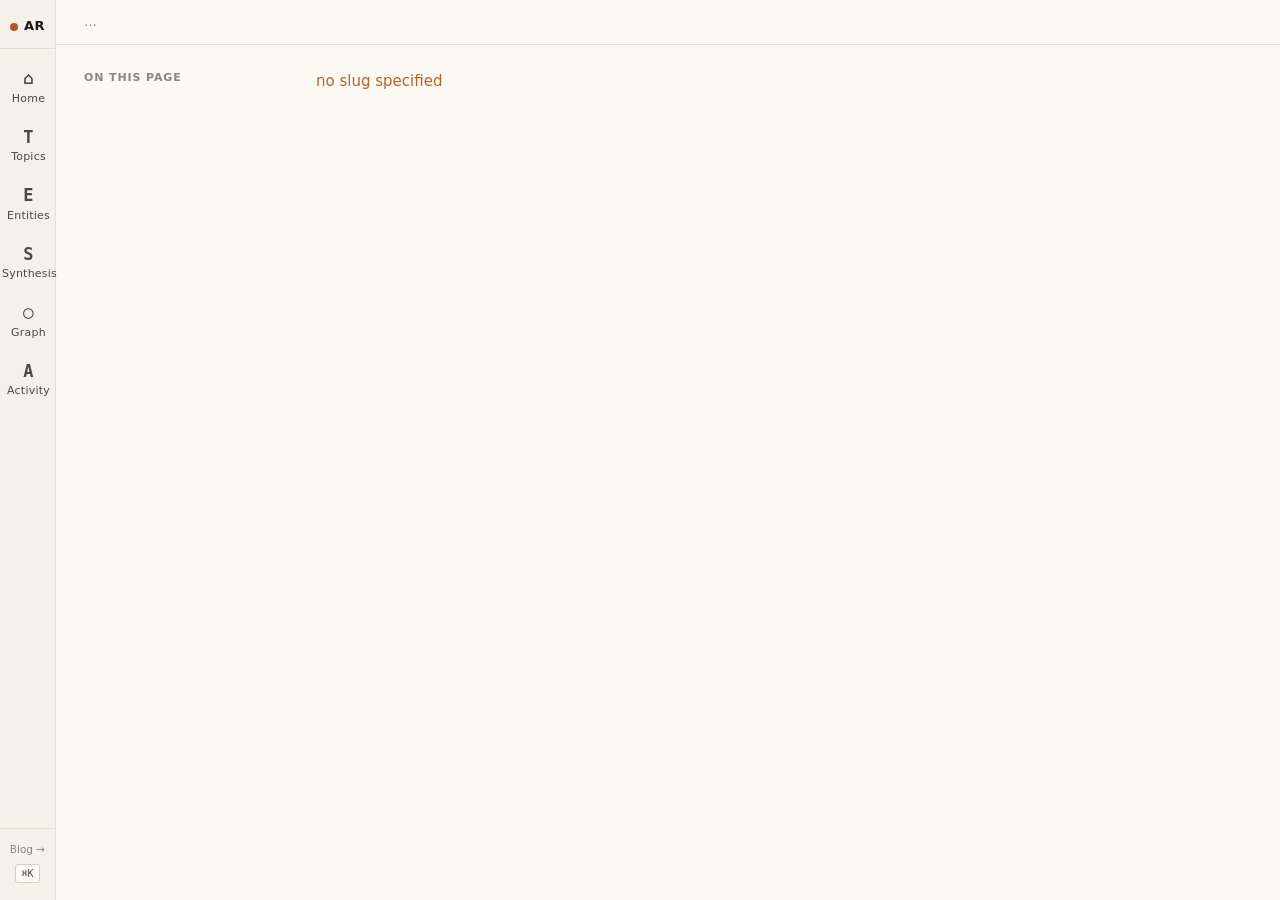
<file: html/portal/page.html>
<!doctype html>
<html lang="en">
<head>
<meta charset="utf-8" />
<meta name="viewport" content="width=device-width, initial-scale=1" />
<title>Page — deep-lr Portal</title>
<link rel="stylesheet" href="/html/portal/lib/portal.css" />
</head>
<body>
<div class="shell">
  <main class="main">
    <div class="topstrip">
      <div class="crumbs" id="crumbs">…</div>
      <div class="meta" id="page-meta"></div>
    </div>
    <div class="page-layout">
      <aside class="toc-col" id="toc-col">
        <h4>On this page</h4>
        <ol id="toc"></ol>
      </aside>
      <div class="body-col">
        <article id="body">
          <p style="color:var(--muted);">loading…</p>
        </article>
      </div>
      <aside class="side-col" id="side"></aside>
    </div>
  </main>
</div>
<script src="/html/portal/lib/portal.js" defer></script>
<script defer>
document.addEventListener("DOMContentLoaded", function () {
  const slug = new URLSearchParams(location.search).get("slug");
  if (!slug) {
    document.getElementById("body").innerHTML =
      '<p style="color:var(--accent-warn)">no slug specified</p>';
    Portal.mountRail(null);
    return;
  }
  Portal.loadIndex().then(function (idx) {
    const page = idx._bySlug[slug];
    if (!page) {
      document.title = slug + " — not found";
      Portal.mountRail(null);
      document.getElementById("body").innerHTML =
        '<h1>not in wiki: <code>' + Portal.escapeHtml(slug) + "</code></h1>" +
        '<p>This slug is wikilinked from elsewhere but has no page yet.</p>';
      const bl = (idx.backlinks || {})[slug] || [];
      if (bl.length) {
        document.getElementById("body").innerHTML += "<h2>Linked from</h2><ul>" +
          bl.map(function (b) {
            return '<li><a href="/html/portal/page.html?slug=' + encodeURIComponent(b.from) + '">' +
                   Portal.escapeHtml(b.from_title || b.from) + "</a> <small style='color:var(--muted)'>(" + b.from_type + ")</small></li>";
          }).join("") + "</ul>";
      }
      return;
    }

    document.title = (page.title || page.slug) + " — Portal";
    Portal.mountRail(railKeyFor(page.type));
    renderCrumbs(page);
    renderMeta(page);
    renderSide(page, idx);

    fetchRaw(page).then(function (md) {
      // Strip frontmatter for display.
      const stripped = md.replace(/^---\s*[\s\S]*?\n---\s*\n?/, "");
      Portal.renderMarkdown(stripped, document.getElementById("body")).then(function () {
        buildToc(page);
        setupScrollSpy();
      });
    }).catch(function (e) {
      document.getElementById("body").innerHTML =
        '<p style="color:var(--accent-warn)">failed to load source: ' + Portal.escapeHtml(String(e)) + "</p>";
    });
  });
});

function railKeyFor(t) {
  return t === "topic" ? "topics"
       : t === "entity" ? "entities"
       : t === "synthesis" ? "synthesis"
       : null;
}

function fetchRaw(page) {
  const url = "/" + page.path;
  return fetch(url, { cache: "no-cache" }).then(function (r) {
    if (!r.ok) throw new Error("HTTP " + r.status + " for " + url);
    return r.text();
  });
}

function renderCrumbs(page) {
  const parent =
    page.type === "topic" ? '<a href="/html/portal/topics.html">topics</a>' :
    page.type === "entity" ? '<a href="/html/portal/entities.html">entities</a>' :
    page.type === "synthesis" ? '<a href="/html/portal/synthesis.html">synthesis</a>' :
    page.type === "corpus" ? '<span>corpus</span>' :
    '<span>' + page.type + '</span>';
  document.getElementById("crumbs").innerHTML =
    parent + '<span class="sep">/</span><strong>' + Portal.escapeHtml(page.slug) + "</strong>";
}

function renderMeta(page) {
  const fm = page.frontmatter || {};
  const chips = [];
  if (fm.venue)  chips.push('<span class="chip">' + Portal.escapeHtml(fm.venue) + "</span>");
  if (fm.track)  chips.push('<span class="chip ' + (fm.track === "oral" ? "oral" : "") + '">' + Portal.escapeHtml(fm.track) + "</span>");
  if (fm.category) chips.push('<span class="chip">' + Portal.escapeHtml(fm.category) + "</span>");
  if (fm.sources) chips.push('<span class="chip">' + Portal.escapeHtml(String(fm.sources)) + " sources</span>");
  if (page.updated) chips.push('<span class="chip">updated ' + Portal.escapeHtml(page.updated) + "</span>");
  document.getElementById("page-meta").innerHTML = chips.join("");
}

function renderSide(page, idx) {
  let html = "";

  if (page.type === "topic") {
    // Show subset of out-links as "anchors", grouped by entity venue.
    const anchors = (page.out_links || []).map(function (s) { return idx._bySlug[s]; })
      .filter(function (p) { return p && p.type === "entity"; });
    if (anchors.length) {
      const byVenue = {};
      anchors.forEach(function (p) {
        const v = (p.frontmatter && p.frontmatter.venue) || "other";
        (byVenue[v] = byVenue[v] || []).push(p);
      });
      html += "<section><h4>Anchor entities · " + anchors.length + "</h4>";
      Object.keys(byVenue).sort().forEach(function (v) {
        html += '<div class="group-label">' + Portal.escapeHtml(v) + " · " + byVenue[v].length + "</div><ul>";
        byVenue[v].forEach(function (p) {
          html += '<li><a href="/html/portal/page.html?slug=' + encodeURIComponent(p.slug) + '">' +
                  Portal.escapeHtml(p.slug) + "</a></li>";
        });
        html += "</ul>";
      });
      html += "</section>";
    }
    html += renderRelatedTopics(page, idx);
  }

  if (page.type === "entity") {
    // Show topics this entity belongs to (any topic page that links to it).
    const memberOf = [];
    (idx.pages || []).forEach(function (p) {
      if (p.type === "topic" && (p.out_links || []).indexOf(page.slug) !== -1) {
        memberOf.push(p);
      }
    });
    if (memberOf.length) {
      html += "<section><h4>Topics</h4><ul>";
      memberOf.forEach(function (p) {
        html += '<li><a href="/html/portal/page.html?slug=' + encodeURIComponent(p.slug) + '">' +
                Portal.escapeHtml(p.slug) + "</a></li>";
      });
      html += "</ul></section>";
    }
    // Outgoing entity citations.
    const out = (page.out_links || []).map(function (s) { return idx._bySlug[s]; })
      .filter(function (p) { return p && p.type === "entity"; });
    if (out.length) {
      html += "<section><h4>Cites · " + out.length + "</h4><ul>";
      out.slice(0, 30).forEach(function (p) {
        html += '<li><a href="/html/portal/page.html?slug=' + encodeURIComponent(p.slug) + '">' +
                Portal.escapeHtml(p.slug) + "</a></li>";
      });
      html += "</ul></section>";
    }
  }

  if (page.type === "synthesis") {
    // Show topics + entities it references.
    const out = (page.out_links || []).map(function (s) { return idx._bySlug[s]; }).filter(Boolean);
    const tOut = out.filter(function (p) { return p.type === "topic"; });
    const eOut = out.filter(function (p) { return p.type === "entity"; });
    if (tOut.length) {
      html += "<section><h4>Topics covered · " + tOut.length + "</h4><ul>";
      tOut.forEach(function (p) {
        html += '<li><a href="/html/portal/page.html?slug=' + encodeURIComponent(p.slug) + '">' +
                Portal.escapeHtml(p.slug) + "</a></li>";
      });
      html += "</ul></section>";
    }
    if (eOut.length) {
      html += "<section><h4>Anchors cited · " + eOut.length + "</h4><ul>";
      eOut.slice(0, 30).forEach(function (p) {
        html += '<li><a href="/html/portal/page.html?slug=' + encodeURIComponent(p.slug) + '">' +
                Portal.escapeHtml(p.slug) + "</a></li>";
      });
      html += "</ul></section>";
    }
  }

  // Backlinks for every page type.
  const bl = (idx.backlinks || {})[page.slug] || [];
  html += '<section><h4>Cited by · ' + bl.length + "</h4>";
  if (bl.length === 0) {
    html += '<div class="empty">no inbound links</div>';
  } else {
    const grouped = { topic: [], synthesis: [], entity: [], corpus: [], other: [] };
    bl.forEach(function (b) {
      (grouped[b.from_type] || grouped.other).push(b);
    });
    ["topic", "synthesis", "entity", "corpus", "other"].forEach(function (k) {
      if (!grouped[k].length) return;
      html += '<div class="group-label">' + k + " · " + grouped[k].length + "</div><ul>";
      grouped[k].forEach(function (b) {
        html += '<li><a href="/html/portal/page.html?slug=' + encodeURIComponent(b.from) + '">' +
                Portal.escapeHtml(b.from) + "</a></li>";
      });
      html += "</ul>";
    });
  }
  html += "</section>";

  // Mentioning log entries.
  const mentions = ((window._idx_log = (window._idx_log || (window.__idx = (window.__idx = window.__idx || null)))));
  // simpler: walk log
  const logHits = [];
  (idx.log || []).forEach(function (e, i) {
    if ((e.links || []).indexOf(page.slug) !== -1) logHits.push({ e: e, i: i });
  });
  if (logHits.length) {
    html += '<section><h4>In log · ' + logHits.length + "</h4><ul>";
    logHits.slice(0, 8).forEach(function (h) {
      html += '<li><a href="/html/portal/activity.html#' + h.i + '">' +
              Portal.escapeHtml(h.e.date) + " · " + Portal.escapeHtml(h.e.op) + "</a></li>";
    });
    html += "</ul></section>";
  }

  // Raw file pointer.
  html += '<section><h4>Source</h4>' +
          '<ul><li><a href="/' + Portal.escapeAttr(page.path) + '" target="_blank">' +
          Portal.escapeHtml(page.path) + "</a></li></ul></section>";

  document.getElementById("side").innerHTML = html;
}

function renderRelatedTopics(page, idx) {
  // Compute co-citation neighbors: other topic pages sharing ≥2 wikilinked entities.
  const mine = new Set(page.out_links || []);
  const scores = [];
  (idx.pages || []).forEach(function (p) {
    if (p.type !== "topic" || p.slug === page.slug) return;
    let shared = 0;
    (p.out_links || []).forEach(function (s) { if (mine.has(s)) shared++; });
    if (shared >= 2) scores.push({ slug: p.slug, n: shared });
  });
  scores.sort(function (a, b) { return b.n - a.n; });
  if (!scores.length) return "";
  let h = "<section><h4>Related topics</h4><ul>";
  scores.slice(0, 8).forEach(function (x) {
    h += '<li><a href="/html/portal/page.html?slug=' + encodeURIComponent(x.slug) + '">' +
         Portal.escapeHtml(x.slug) + '</a> <small style="color:var(--muted)">· ' + x.n + " shared</small></li>";
  });
  h += "</ul></section>";
  return h;
}

function buildToc(page) {
  const body = document.getElementById("body");
  const headings = body.querySelectorAll("h2");
  if (!headings.length) {
    document.getElementById("toc-col").style.display = "none";
    return;
  }
  const ol = document.getElementById("toc");
  let html = "";
  headings.forEach(function (h, i) {
    const id = "h-" + i;
    h.id = id;
    html += '<li data-tgt="' + id + '"><a href="#' + id + '">' +
            Portal.escapeHtml(h.textContent) + "</a></li>";
  });
  ol.innerHTML = html;
  ol.querySelectorAll("a").forEach(function (a) {
    a.addEventListener("click", function (e) {
      e.preventDefault();
      const tgt = document.getElementById(a.getAttribute("href").slice(1));
      if (tgt) { tgt.scrollIntoView({ behavior: "smooth", block: "start" }); }
    });
  });
}

function setupScrollSpy() {
  const body = document.getElementById("body");
  const headings = body.querySelectorAll("h2");
  if (!headings.length) return;
  const lis = document.querySelectorAll("#toc li");
  const idToLi = {};
  lis.forEach(function (li) { idToLi[li.dataset.tgt] = li; });
  const obs = new IntersectionObserver(function (entries) {
    entries.forEach(function (e) {
      if (!e.isIntersecting) return;
      lis.forEach(function (li) { li.classList.remove("active"); });
      const li = idToLi[e.target.id];
      if (li) li.classList.add("active");
    });
  }, { rootMargin: "-40% 0px -55% 0px" });
  headings.forEach(function (h) { obs.observe(h); });
}
</script>
<script src="/html/lib/notes.js" defer></script>
</body>
</html>
</file>
<file: html/portal/lib/portal.css>
/* =========================================================================
   deep-lr — Portal (research workbench)
   Extends html/lib/style.css. System fonts; no shadows; hairlines.
   ========================================================================= */

:root {
  --bg: #FBF9F4;
  --bg-alt: #F4F1EA;
  --bg-deep: #EFEAD9;
  --ink: #1A1916;
  --ink-2: #4A4842;
  --muted: #8A877F;
  --rule: #E4DFD3;
  --rule-strong: #D7CFBA;
  --accent-final: #B0552A;
  --accent-deep: #3A6E5B;
  --accent-paper: #3B5A8C;
  --accent-warn: #B8632B;
  --hit: #F2EBD3;

  --font-sans: ui-sans-serif, system-ui, -apple-system, "Inter", "Helvetica Neue", Arial, sans-serif;
  --font-mono: ui-monospace, "SF Mono", "JetBrains Mono", Menlo, Consolas, monospace;

  --rail-w: 56px;
}

* { box-sizing: border-box; }
html, body { margin: 0; padding: 0; }
body {
  background: var(--bg);
  color: var(--ink);
  font-family: var(--font-sans);
  font-size: 14.5px;
  line-height: 1.55;
  -webkit-font-smoothing: antialiased;
  text-rendering: optimizeLegibility;
  font-variant-numeric: tabular-nums;
}

a { color: var(--accent-paper); text-decoration: none; }
a:hover { text-decoration: underline; }

/* ---------- shell layout ---------- */
.shell {
  display: grid;
  grid-template-columns: var(--rail-w) 1fr;
  min-height: 100vh;
}

/* ---------- left rail ---------- */
.rail {
  background: var(--bg-alt);
  border-right: 1px solid var(--rule);
  display: flex;
  flex-direction: column;
  position: sticky;
  top: 0;
  height: 100vh;
}
.rail .rail-brand {
  font-weight: 700;
  font-size: 13px;
  letter-spacing: 0.04em;
  text-align: center;
  padding: 16px 0 12px;
  border-bottom: 1px solid var(--rule);
  color: var(--ink);
  text-decoration: none;
}
.rail .rail-brand .dot {
  display: inline-block;
  width: 8px;
  height: 8px;
  background: var(--accent-final);
  border-radius: 50%;
  margin-right: 6px;
  vertical-align: middle;
}
.rail nav {
  display: flex;
  flex-direction: column;
  padding-top: 8px;
}
.rail nav a {
  padding: 11px 0;
  color: var(--ink-2);
  text-decoration: none;
  text-align: center;
  border-left: 2px solid transparent;
  font-size: 11px;
  letter-spacing: 0.02em;
  line-height: 1.2;
}
.rail nav a:hover { background: var(--bg-deep); color: var(--ink); }
.rail nav a.active {
  background: var(--bg);
  color: var(--ink);
  border-left-color: var(--accent-final);
  font-weight: 600;
}
.rail nav a .icon {
  display: block;
  font-size: 17px;
  margin-bottom: 3px;
  font-family: var(--font-mono);
  font-weight: 700;
}
.rail .rail-foot {
  margin-top: auto;
  padding: 10px 8px 14px;
  border-top: 1px solid var(--rule);
  font-size: 10.5px;
  color: var(--muted);
  text-align: center;
  line-height: 1.5;
}
.rail .rail-foot a { color: var(--muted); display: block; padding: 3px 0; }
.rail .rail-foot a:hover { color: var(--ink); }
.rail .rail-foot kbd {
  display: inline-block;
  background: var(--bg);
  border: 1px solid var(--rule-strong);
  border-radius: 3px;
  padding: 1px 5px;
  font-size: 10px;
  font-family: var(--font-mono);
  color: var(--ink-2);
}

/* ---------- main column ---------- */
.main {
  min-width: 0;  /* allow inner grid to shrink */
}

/* shared top strip used by content pages (page.html, graph.html) */
.topstrip {
  border-bottom: 1px solid var(--rule);
  padding: 12px 28px;
  display: flex;
  align-items: center;
  justify-content: space-between;
  gap: 24px;
  background: var(--bg);
}
.topstrip .crumbs {
  font-size: 13px;
  color: var(--muted);
}
.topstrip .crumbs a { color: var(--muted); }
.topstrip .crumbs a:hover { color: var(--ink); }
.topstrip .crumbs .sep { padding: 0 6px; color: var(--rule-strong); }
.topstrip .meta {
  font-size: 12px;
  color: var(--muted);
  display: flex;
  gap: 14px;
  align-items: center;
}
.topstrip .meta .chip {
  background: var(--bg-alt);
  border: 1px solid var(--rule);
  border-radius: 10px;
  padding: 1px 8px;
  font-size: 11.5px;
  color: var(--ink-2);
}
.topstrip .meta .chip.oral { background: #F6EADA; border-color: #DDC79C; color: #7A4E1F; }
.topstrip .open-cmd {
  border: 1px solid var(--rule-strong);
  background: var(--bg);
  border-radius: 6px;
  padding: 4px 10px;
  font-size: 12px;
  cursor: pointer;
  color: var(--ink-2);
}
.topstrip .open-cmd:hover { background: var(--bg-alt); }

/* ---------- dashboard ---------- */
.dash {
  display: grid;
  grid-template-columns: 280px 1fr 320px;
  gap: 24px;
  padding: 22px 28px 60px;
  align-items: start;
}
.dash h3 {
  font-size: 11.5px;
  letter-spacing: 0.08em;
  text-transform: uppercase;
  color: var(--muted);
  margin: 0 0 10px;
  border-bottom: 1px solid var(--rule);
  padding-bottom: 6px;
  font-weight: 600;
}
.dash section { margin-bottom: 26px; }

.dash .pin {
  display: block;
  padding: 8px 10px;
  border-radius: 4px;
  color: var(--ink);
  text-decoration: none;
  border: 1px solid transparent;
}
.dash .pin:hover {
  background: var(--bg-alt);
  border-color: var(--rule);
  text-decoration: none;
}
.dash .pin .row1 {
  display: flex;
  justify-content: space-between;
  align-items: baseline;
  font-size: 13.5px;
  font-weight: 600;
}
.dash .pin .row2 {
  display: flex;
  justify-content: space-between;
  font-size: 11.5px;
  color: var(--muted);
  margin-top: 2px;
}
.dash .pin .count { color: var(--accent-paper); font-weight: 600; }

.dash .activity {
  font-size: 13.5px;
}
.dash .day-group { margin-bottom: 18px; }
.dash .day-group .label {
  font-size: 11px;
  color: var(--muted);
  text-transform: uppercase;
  letter-spacing: 0.06em;
  margin-bottom: 6px;
}
.dash .entry {
  border-left: 2px solid var(--rule);
  padding: 6px 0 6px 12px;
  margin-bottom: 12px;
}
.dash .entry.op-ingest    { border-left-color: var(--accent-paper); }
.dash .entry.op-synthesis { border-left-color: var(--accent-deep); }
.dash .entry.op-query     { border-left-color: var(--accent-final); }
.dash .entry.op-experiment-archived { border-left-color: #8A6CB6; }
.dash .entry.op-blog      { border-left-color: var(--accent-warn); }
.dash .entry.op-lint, .dash .entry.op-cleanup, .dash .entry.op-reset, .dash .entry.op-dashboard { border-left-color: var(--muted); }
.dash .entry .head {
  display: flex;
  gap: 10px;
  align-items: baseline;
  font-size: 12.5px;
}
.dash .entry .date { color: var(--muted); font-variant-numeric: tabular-nums; }
.dash .entry .op {
  text-transform: lowercase;
  letter-spacing: 0.04em;
  font-size: 11px;
  background: var(--bg-alt);
  border: 1px solid var(--rule);
  border-radius: 8px;
  padding: 1px 7px;
  color: var(--ink-2);
}
.dash .entry .subj { font-weight: 600; }
.dash .entry .body {
  margin-top: 6px;
  font-size: 13px;
  color: var(--ink-2);
  line-height: 1.5;
  max-height: 4.5em;
  overflow: hidden;
  position: relative;
}
.dash .entry .body.expanded { max-height: none; }
.dash .entry .body ul { margin: 4px 0 0 18px; padding: 0; }
.dash .entry .body li { margin: 2px 0; }
.dash .entry .body a.wiki { color: var(--accent-paper); }
.dash .entry .more {
  display: inline-block;
  margin-top: 4px;
  font-size: 11.5px;
  color: var(--muted);
  cursor: pointer;
}
.dash .entry .more:hover { color: var(--ink); }

.dash .counters {
  display: grid;
  grid-template-columns: 1fr 1fr;
  gap: 8px;
  margin-bottom: 18px;
}
.dash .counters .stat {
  border: 1px solid var(--rule);
  background: var(--bg);
  border-radius: 4px;
  padding: 10px;
  text-decoration: none;
  color: var(--ink);
}
.dash .counters .stat:hover { background: var(--bg-alt); }
.dash .counters .stat .n {
  font-size: 22px;
  font-weight: 700;
  letter-spacing: -0.02em;
  display: block;
  line-height: 1;
}
.dash .counters .stat .lab {
  font-size: 11px;
  color: var(--muted);
  text-transform: uppercase;
  letter-spacing: 0.06em;
  margin-top: 4px;
  display: block;
}

.heatmap {
  width: 100%;
  border-collapse: collapse;
  font-size: 11px;
}
.heatmap th, .heatmap td {
  text-align: center;
  padding: 4px;
  border: 1px solid var(--rule);
  font-variant-numeric: tabular-nums;
}
.heatmap th { color: var(--muted); font-weight: 500; font-size: 10.5px; }
.heatmap td { background: var(--bg); color: var(--ink); cursor: default; min-width: 28px; }
.heatmap td.h0 { background: var(--bg); color: var(--muted); }
.heatmap td.h1 { background: #F0E9D3; }
.heatmap td.h2 { background: #E6DCB4; }
.heatmap td.h3 { background: #D9C99A; color: var(--ink); font-weight: 600; }
.heatmap td.h4 { background: #CAB57E; color: var(--ink); font-weight: 600; }

.dash .syn-card {
  border: 1px solid var(--rule);
  background: var(--bg);
  border-radius: 4px;
  padding: 10px 12px;
  margin-bottom: 8px;
  display: block;
  color: var(--ink);
  text-decoration: none;
}
.dash .syn-card:hover { background: var(--bg-alt); }
.dash .syn-card .title { font-weight: 600; font-size: 13px; }
.dash .syn-card .summary {
  font-size: 12px;
  color: var(--muted);
  margin-top: 4px;
  line-height: 1.4;
  display: -webkit-box;
  -webkit-line-clamp: 2;
  -webkit-box-orient: vertical;
  overflow: hidden;
}

.dash .ideas-empty {
  border: 1px dashed var(--rule-strong);
  border-radius: 4px;
  padding: 12px;
  font-size: 12.5px;
  color: var(--muted);
}

/* ---------- page renderer (topic / entity / synthesis) ---------- */
.page-layout {
  display: grid;
  grid-template-columns: 200px minmax(0, 1fr) 280px;
  gap: 32px;
  padding: 24px 28px 80px;
  align-items: start;
}
.page-layout .toc-col {
  position: sticky;
  top: 16px;
  font-size: 12.5px;
}
.page-layout .toc-col h4 {
  font-size: 11px;
  letter-spacing: 0.08em;
  text-transform: uppercase;
  color: var(--muted);
  margin: 0 0 8px;
  font-weight: 600;
}
.page-layout .toc-col ol {
  list-style: none;
  padding: 0;
  margin: 0;
}
.page-layout .toc-col li {
  border-left: 2px solid var(--rule);
  padding: 3px 0 3px 10px;
  margin-bottom: 2px;
}
.page-layout .toc-col li.active {
  border-left-color: var(--accent-final);
}
.page-layout .toc-col li.active a { color: var(--ink); font-weight: 600; }
.page-layout .toc-col a {
  color: var(--ink-2);
  text-decoration: none;
  display: block;
  font-size: 12.5px;
  line-height: 1.35;
}
.page-layout .toc-col a:hover { color: var(--ink); }

.page-layout .body-col {
  min-width: 0;
}
.page-layout article {
  max-width: 720px;
  font-size: 15px;
  line-height: 1.7;
}
.page-layout article h1 {
  font-size: 26px;
  letter-spacing: -0.015em;
  margin: 0 0 14px;
  line-height: 1.25;
}
.page-layout article h2 {
  font-size: 19px;
  margin: 38px 0 14px;
  padding-bottom: 6px;
  border-bottom: 1px solid var(--rule);
  line-height: 1.3;
}
.page-layout article h3 { font-size: 16px; margin: 26px 0 10px; }
.page-layout article p { margin: 0 0 12px; }
.page-layout article ul, .page-layout article ol { margin: 0 0 14px; padding-left: 22px; }
.page-layout article li { margin-bottom: 4px; }
.page-layout article blockquote {
  border-left: 3px solid var(--accent-deep);
  padding: 2px 14px;
  margin: 12px 0;
  color: var(--ink-2);
  background: var(--bg-alt);
}
.page-layout article code {
  font-family: var(--font-mono);
  background: var(--bg-alt);
  padding: 1px 5px;
  border-radius: 3px;
  font-size: 13px;
}
.page-layout article pre {
  background: var(--bg-alt);
  border: 1px solid var(--rule);
  border-radius: 4px;
  padding: 12px;
  overflow-x: auto;
  font-size: 13px;
  line-height: 1.5;
}
.page-layout article pre code { background: transparent; padding: 0; }
.page-layout article table {
  border-collapse: collapse;
  margin: 12px 0;
  font-size: 13.5px;
  width: 100%;
}
.page-layout article th, .page-layout article td {
  border: 1px solid var(--rule);
  padding: 6px 10px;
  text-align: left;
  vertical-align: top;
}
.page-layout article th { background: var(--bg-alt); font-weight: 600; }
.page-layout article a.wiki {
  color: var(--accent-paper);
  border-bottom: 1px dotted var(--accent-paper);
  text-decoration: none;
  padding-bottom: 0;
}
.page-layout article a.wiki:hover { background: var(--hit); }
.page-layout article a.wiki.broken {
  color: var(--accent-warn);
  border-bottom-color: var(--accent-warn);
  border-bottom-style: dashed;
  cursor: help;
}
.page-layout article hr {
  border: 0;
  border-top: 1px solid var(--rule);
  margin: 28px 0;
}

.page-layout .side-col {
  position: sticky;
  top: 16px;
  font-size: 12.5px;
}
.page-layout .side-col section { margin-bottom: 24px; }
.page-layout .side-col h4 {
  font-size: 11px;
  letter-spacing: 0.08em;
  text-transform: uppercase;
  color: var(--muted);
  margin: 0 0 8px;
  font-weight: 600;
}
.page-layout .side-col ul {
  list-style: none;
  padding: 0;
  margin: 0;
  line-height: 1.45;
}
.page-layout .side-col li { margin-bottom: 4px; }
.page-layout .side-col .group-label {
  font-size: 11px;
  color: var(--muted);
  letter-spacing: 0.04em;
  margin: 8px 0 3px;
  text-transform: uppercase;
}
.page-layout .side-col .empty {
  font-size: 12px;
  color: var(--muted);
  font-style: italic;
}
.page-layout .side-col a { color: var(--ink-2); }
.page-layout .side-col a:hover { color: var(--ink); }
.page-layout .side-col .from-type {
  font-size: 10px;
  color: var(--muted);
  text-transform: uppercase;
  letter-spacing: 0.04em;
  background: var(--bg-alt);
  border: 1px solid var(--rule);
  padding: 0 4px;
  border-radius: 2px;
  margin-right: 6px;
  font-variant-numeric: tabular-nums;
}

/* ---------- hover card (wikilink preview) ---------- */
.hovercard {
  position: absolute;
  z-index: 50;
  background: var(--bg);
  border: 1px solid var(--rule-strong);
  border-radius: 4px;
  padding: 12px 14px;
  font-size: 13px;
  max-width: 360px;
  color: var(--ink);
  line-height: 1.5;
  pointer-events: none;
}
.hovercard .hc-title { font-weight: 700; font-size: 13.5px; margin-bottom: 4px; }
.hovercard .hc-meta {
  font-size: 11px;
  color: var(--muted);
  margin-bottom: 6px;
  text-transform: uppercase;
  letter-spacing: 0.04em;
}
.hovercard .hc-body { color: var(--ink-2); }

/* ---------- ⌘K palette ---------- */
.palette-backdrop {
  position: fixed;
  inset: 0;
  background: rgba(20, 18, 12, 0.32);
  display: none;
  z-index: 100;
}
.palette-backdrop.open { display: block; }
.palette {
  position: absolute;
  top: 12vh;
  left: 50%;
  transform: translateX(-50%);
  width: min(640px, 92vw);
  background: var(--bg);
  border: 1px solid var(--rule-strong);
  border-radius: 6px;
  overflow: hidden;
}
.palette input {
  width: 100%;
  border: 0;
  border-bottom: 1px solid var(--rule);
  padding: 14px 18px;
  font-size: 15px;
  font-family: var(--font-sans);
  background: var(--bg);
  color: var(--ink);
  outline: none;
}
.palette .results {
  max-height: 56vh;
  overflow-y: auto;
}
.palette .result {
  display: flex;
  align-items: baseline;
  gap: 10px;
  padding: 9px 18px;
  cursor: pointer;
  border-bottom: 1px solid var(--rule);
  font-size: 13.5px;
}
.palette .result:last-child { border-bottom: 0; }
.palette .result:hover, .palette .result.cursor {
  background: var(--bg-alt);
}
.palette .result .type {
  font-size: 10px;
  text-transform: uppercase;
  letter-spacing: 0.06em;
  color: var(--muted);
  border: 1px solid var(--rule);
  border-radius: 2px;
  padding: 1px 5px;
  background: var(--bg);
  min-width: 56px;
  text-align: center;
}
.palette .result .title { color: var(--ink); flex: 1; min-width: 0; overflow: hidden; text-overflow: ellipsis; white-space: nowrap; }
.palette .result .hint { color: var(--muted); font-size: 11px; }
.palette .empty {
  padding: 20px;
  color: var(--muted);
  font-size: 13px;
  text-align: center;
}
.palette .foot {
  border-top: 1px solid var(--rule);
  padding: 8px 18px;
  font-size: 11px;
  color: var(--muted);
  background: var(--bg-alt);
  display: flex;
  justify-content: space-between;
}
.palette .foot kbd {
  background: var(--bg);
  border: 1px solid var(--rule-strong);
  border-radius: 2px;
  padding: 0 4px;
  font-family: var(--font-mono);
  margin: 0 2px;
}

/* ---------- graph view ---------- */
.graph-shell {
  display: grid;
  grid-template-columns: 220px minmax(0, 1fr) 0;
  height: calc(100vh - 0px);
}
.graph-shell.detail-open {
  grid-template-columns: 220px minmax(0, 1fr) 380px;
}
.graph-shell .controls-col {
  background: var(--bg-alt);
  border-right: 1px solid var(--rule);
  padding: 16px 14px;
  overflow-y: auto;
  font-size: 12.5px;
}
.graph-shell .controls-col h4 {
  font-size: 10.5px;
  letter-spacing: 0.08em;
  text-transform: uppercase;
  color: var(--muted);
  margin: 16px 0 6px;
  font-weight: 600;
}
.graph-shell .controls-col h4:first-child { margin-top: 0; }
.graph-shell .controls-col label {
  display: block;
  margin-bottom: 3px;
  cursor: pointer;
  color: var(--ink-2);
}
.graph-shell .controls-col label:hover { color: var(--ink); }
.graph-shell .controls-col input[type="checkbox"],
.graph-shell .controls-col input[type="radio"] { margin-right: 6px; }
.graph-shell .controls-col .topic-chip {
  display: inline-block;
  border: 1px solid var(--rule);
  border-radius: 10px;
  padding: 2px 8px;
  font-size: 11px;
  background: var(--bg);
  margin: 0 4px 4px 0;
  cursor: pointer;
  color: var(--ink-2);
}
.graph-shell .controls-col .topic-chip.active {
  background: var(--accent-deep);
  color: var(--bg);
  border-color: var(--accent-deep);
}
.graph-shell .canvas-col {
  background: var(--bg);
  overflow: hidden;
  position: relative;
}
.graph-shell svg {
  width: 100%;
  height: 100%;
  display: block;
  cursor: grab;
}
.graph-shell svg:active { cursor: grabbing; }
.graph-shell .legend {
  position: absolute;
  bottom: 12px;
  left: 14px;
  background: rgba(251, 249, 244, 0.92);
  border: 1px solid var(--rule);
  border-radius: 4px;
  padding: 8px 12px;
  font-size: 11px;
  color: var(--ink-2);
  line-height: 1.6;
}
.graph-shell .legend .dot {
  display: inline-block;
  width: 9px;
  height: 9px;
  border-radius: 50%;
  margin-right: 5px;
  vertical-align: middle;
}
.graph-shell .detail-col {
  background: var(--bg);
  border-left: 1px solid var(--rule);
  padding: 18px 18px 30px;
  overflow-y: auto;
}
.graph-shell .detail-col h2 {
  font-size: 17px;
  margin: 0 0 6px;
  line-height: 1.3;
}
.graph-shell .detail-col .meta {
  font-size: 11.5px;
  color: var(--muted);
  margin-bottom: 12px;
}
.graph-shell .detail-col .tldr {
  font-size: 13px;
  color: var(--ink-2);
  margin-bottom: 16px;
  line-height: 1.55;
}
.graph-shell .detail-col h3 {
  font-size: 10.5px;
  text-transform: uppercase;
  letter-spacing: 0.08em;
  color: var(--muted);
  margin: 16px 0 6px;
}
.graph-shell .detail-col ul { list-style: none; padding: 0; margin: 0; font-size: 12.5px; line-height: 1.55; }
.graph-shell .detail-col .close {
  position: absolute;
  top: 12px;
  right: 14px;
  border: 0;
  background: transparent;
  font-size: 18px;
  color: var(--muted);
  cursor: pointer;
}
.graph-shell .detail-col .open-page {
  display: inline-block;
  margin-top: 12px;
  border: 1px solid var(--rule-strong);
  border-radius: 4px;
  padding: 6px 12px;
  color: var(--ink);
  background: var(--bg-alt);
  font-size: 12px;
}
.graph-shell .detail-col .open-page:hover { background: var(--bg-deep); text-decoration: none; }

/* SVG node + edge styling */
.gn circle, .gn polygon { transition: opacity 0.18s; }
.gn .lbl {
  font-family: var(--font-sans);
  font-size: 10px;
  fill: var(--ink-2);
  pointer-events: none;
  user-select: none;
}
.gn .lbl.topic { font-size: 12px; font-weight: 700; fill: var(--ink); }
.ge { stroke: #BAAE92; stroke-opacity: 0.32; transition: stroke-opacity 0.18s; }
.ge.faded { stroke-opacity: 0.05; }
.gn.faded { opacity: 0.12; }
.gn.hl circle, .gn.hl polygon { stroke: var(--accent-final); stroke-width: 2.5; }

/* ---------- list / index pages (Topics, Entities, Synthesis, Activity) ---------- */
.list-shell {
  padding: 20px 28px 60px;
  max-width: 1180px;
}
.list-shell h1 {
  font-size: 22px;
  margin: 0 0 4px;
  letter-spacing: -0.01em;
}
.list-shell .sublede {
  font-size: 13px;
  color: var(--muted);
  margin-bottom: 22px;
}
.list-shell .filterbar {
  display: flex;
  flex-wrap: wrap;
  gap: 6px;
  margin-bottom: 20px;
  align-items: center;
}
.list-shell .filterbar input.text {
  border: 1px solid var(--rule-strong);
  background: var(--bg);
  padding: 5px 10px;
  border-radius: 4px;
  font-size: 13px;
  font-family: var(--font-sans);
  width: 220px;
  outline: none;
}
.list-shell .filterbar input.text:focus { border-color: var(--accent-final); }
.list-shell .filterbar select {
  border: 1px solid var(--rule-strong);
  background: var(--bg);
  padding: 5px 8px;
  border-radius: 4px;
  font-size: 13px;
  font-family: var(--font-sans);
}
.list-shell .filterbar .clear {
  font-size: 12px;
  color: var(--muted);
  background: transparent;
  border: 0;
  cursor: pointer;
}
.list-shell .filterbar .clear:hover { color: var(--ink); }

.list-table {
  width: 100%;
  border-collapse: collapse;
  font-size: 13.5px;
}
.list-table th {
  text-align: left;
  font-weight: 600;
  font-size: 11px;
  text-transform: uppercase;
  letter-spacing: 0.06em;
  color: var(--muted);
  padding: 6px 10px;
  border-bottom: 1px solid var(--rule-strong);
  cursor: pointer;
  user-select: none;
}
.list-table th:hover { color: var(--ink); }
.list-table td {
  padding: 8px 10px;
  border-bottom: 1px solid var(--rule);
  vertical-align: top;
}
.list-table tr:hover td { background: var(--bg-alt); }
.list-table td.title a { color: var(--ink); font-weight: 600; }
.list-table td.dim { color: var(--muted); font-size: 12.5px; }
.list-table td.right { text-align: right; font-variant-numeric: tabular-nums; }
.list-table td .tldr { color: var(--muted); font-size: 12px; line-height: 1.45; margin-top: 2px; display: block; max-width: 540px; }
.list-table .badge {
  display: inline-block;
  background: var(--bg-alt);
  border: 1px solid var(--rule);
  padding: 0 6px;
  border-radius: 8px;
  font-size: 11px;
  color: var(--ink-2);
  margin-right: 4px;
}
.list-table .badge.oral { background: #F6EADA; border-color: #DDC79C; color: #7A4E1F; }

/* ---------- responsive guard (graceful on narrow) ---------- */
@media (max-width: 1100px) {
  .dash { grid-template-columns: 1fr; }
  .page-layout { grid-template-columns: 1fr; }
  .page-layout .toc-col, .page-layout .side-col { position: relative; top: 0; }
  .graph-shell { grid-template-columns: 180px 1fr 0; }
  .graph-shell.detail-open { grid-template-columns: 180px 1fr 320px; }
}
</file>
